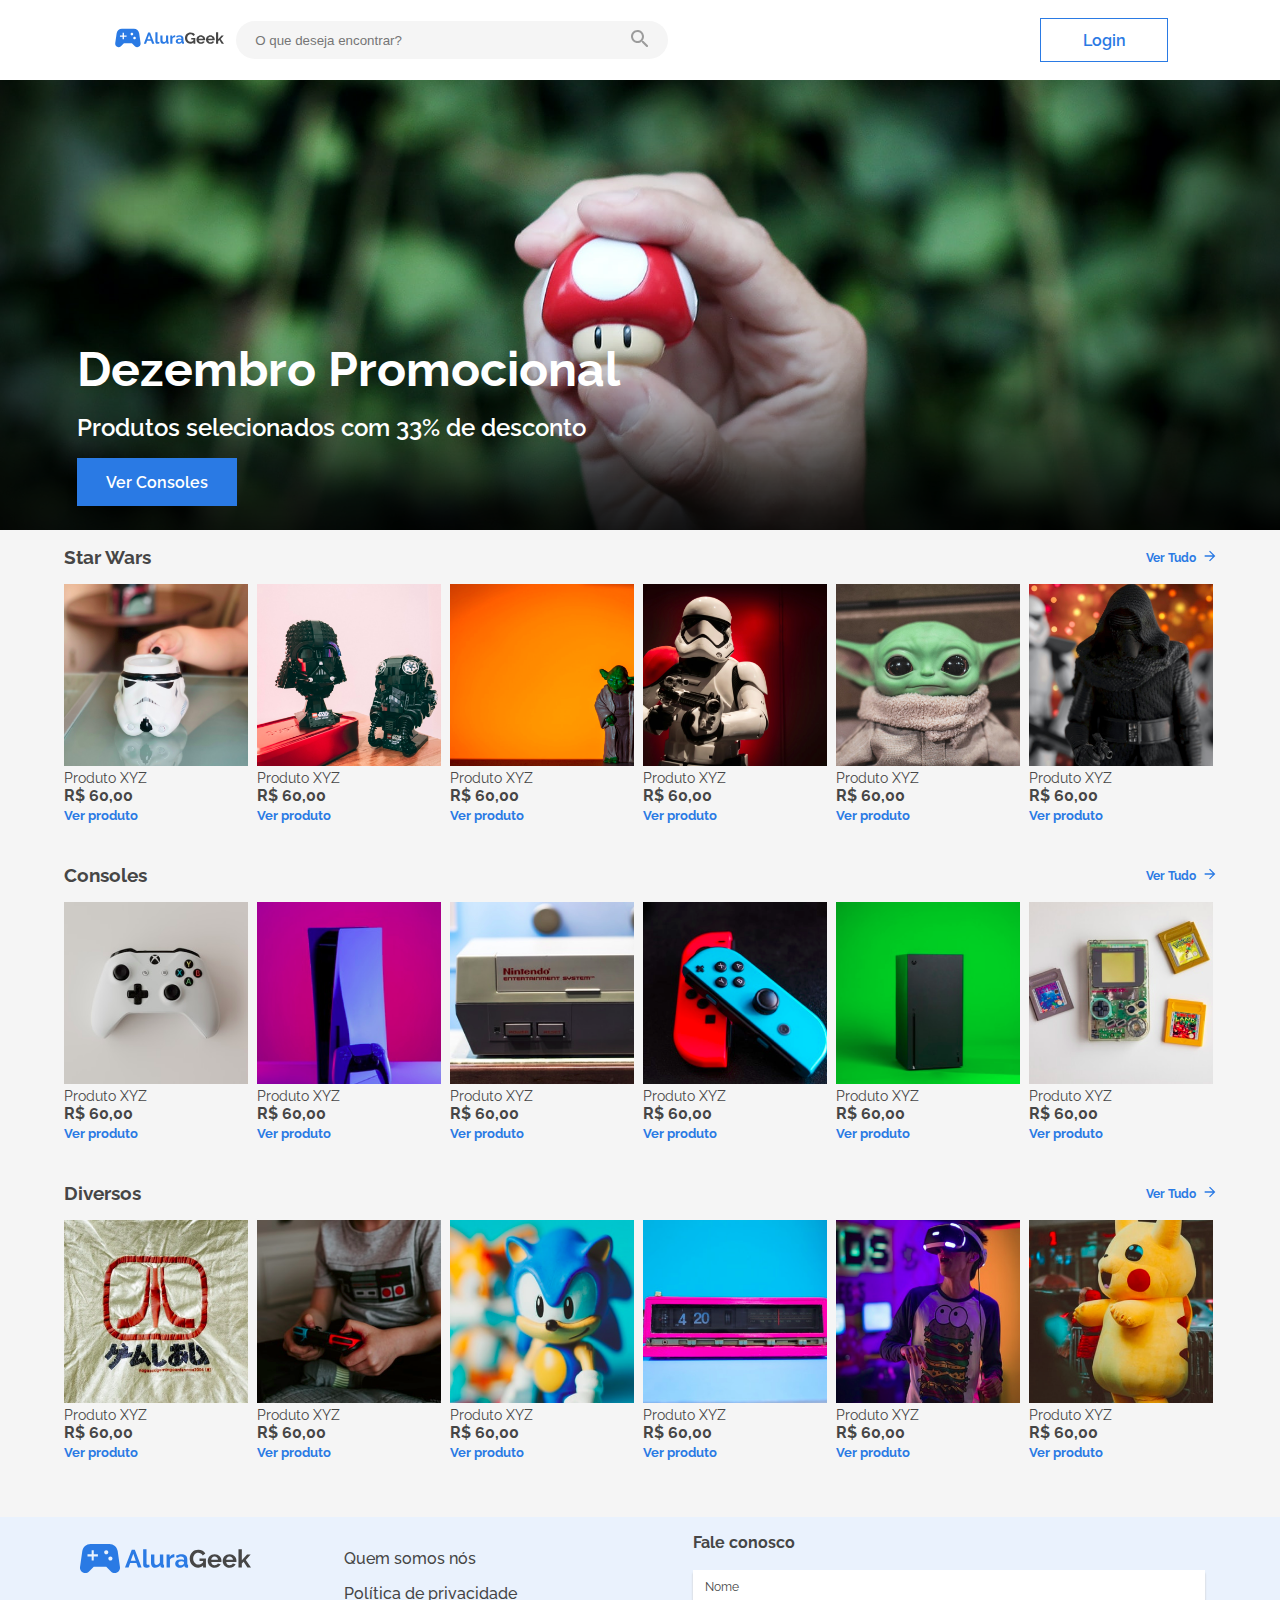
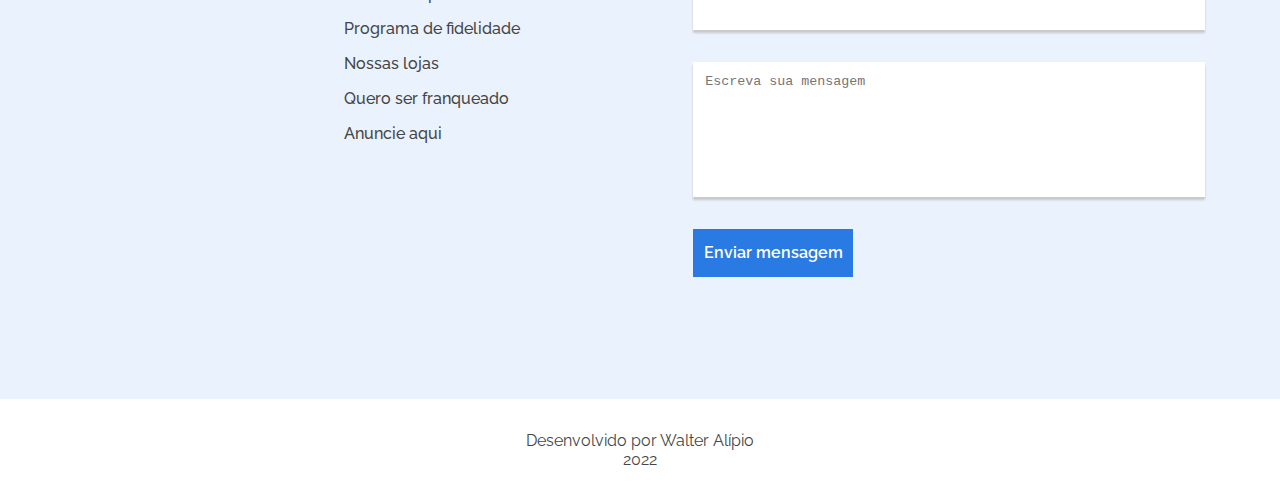
<file: index.html>
<!DOCTYPE html>
<html lang="pt-br">

<head>
  <meta charset="UTF-8">
  <meta http-equiv="X-UA-Compatible" content="IE=edge">
  <meta name="viewport" content="width=device-width, initial-scale=1.0">
  <title> AluraGeek | Home </title>
  <link rel="icon" type="image" href="assets/img/icons/AluraIcon.svg">

  <link rel="preconnect" href="https://fonts.googleapis.com">
  <link rel="preconnect" href="https://fonts.gstatic.com" crossorigin>
  <link href="https://fonts.googleapis.com/css2?family=Raleway:wght@400;700&display=swap" rel="stylesheet">

  <link rel="stylesheet" href="assets/CSS/base.css">
  <link rel="stylesheet" href="assets/CSS/Components/banner.css">

</head>

<body>
  <header class="header">
    <a href="index.html" role=button title="Home">
      <img src="assets/img/icons/Logo-alurageek.svg" alt="Logo AluraGeek" class="header__logo">
    </a>
    <div class="search">
      <input class="header__search" type="search" name="search" id="search-bar" placeholder="O que deseja encontrar?"
        aria-label="Campo de busca de produtos">
      <button class="header__search-button" title="Campo de busca">
        <i class="header__search-icon "></i>
      </button>
    </div>
    <a href="login.html" role=button class="header__button-login button__primary"
      title="Login do administrador">Login</a>
  </header>

  <main>
    <section class="banner">
      <h2 class="banner__title">Dezembro Promocional</h2>
      <p class="banner__texto">Produtos selecionados com 33% de desconto</p>
      <a href="#consoles" class="button__secondary">Ver Consoles</a>
    </section>

    <section class="products">
      <section class="products__section">

        <div class="products__section-name">
          <h3 class="products__section-title">Star Wars</h3>
          <a href="products-description.html" class="products__section-link">Ver Tudo</a>
        </div>

        <div class="products__section-content">

          <article class="product">
            <img src="assets/img/products/img-produtos-starwars/Caneca-average.png"
              alt="Caneca em formato de capacete de Storm Trooper" class="product__img">
            <p class="product__name">Produto XYZ</p>
            <p class="product__value">R$ 60,00</p>
            <a href="products-description.html" class="product__link">Ver produto</a>
          </article>

          <article class="product">
            <img src="assets/img/products/img-produtos-starwars/VaderHead-average.png" alt="Boneco cabeçudo Darth Vader"
              class="product__img">
            <p class="product__name">Produto XYZ</p>
            <p class="product__value">R$ 60,00</p>
            <a href="products-description.html" class="product__link">Ver produto</a>
          </article>

          <article class="product">
            <img src="assets/img/products/img-produtos-starwars/Yoda-average.png" alt="Boneco do mestre Yoda"
              class="product__img">
            <p class="product__name">Produto XYZ</p>
            <p class="product__value">R$ 60,00</p>
            <a href="products-description.html" class="product__link">Ver produto</a>
          </article>

          <article class="product">
            <img src="assets/img/products/img-produtos-starwars/StormTrooper-average.png" alt="Boneco Storm Trooper"
              class="product__img">
            <p class="product__name">Produto XYZ</p>
            <p class="product__value">R$ 60,00</p>
            <a href="products-description.html" class="product__link">Ver produto</a>
          </article>

          <article class="product">
            <img src="assets/img/products/img-produtos-starwars/Grogu-average.png" alt="Boneco baby yoda"
              class="product__img">
            <p class="product__name">Produto XYZ</p>
            <p class="product__value">R$ 60,00</p>
            <a href="products-description.html" class="product__link">Ver produto</a>
          </article>

          <article class="product">
            <img src="assets/img/products/img-produtos-starwars/Kylo-average.png" alt="Boneco Kylo Ren"
              class="product__img">
            <p class="product__name">Produto XYZ</p>
            <p class="product__value">R$ 60,00</p>
            <a href="products-description.html" class="product__link">Ver produto</a>
          </article>

        </div>
      </section>

      <section class="products__section">

        <div class="products__section-name">
          <h3 class="products__section-title" id="consoles">Consoles</h3>
          <a href="" class="products__section-link">Ver Tudo</a>
        </div>

        <div class="products__section-content">

          <article class="product">
            <img src="assets/img/products/img-produtos-consoles/xbox-controller.png" alt="Controle de xbox"
              class="product__img">
            <p class="product__name">Produto XYZ</p>
            <p class="product__value">R$ 60,00</p>
            <a href="products-description.html" class="product__link">Ver produto</a>
          </article>

          <article class="product">
            <img src="assets/img/products/img-produtos-consoles/playstation5.png" alt="Console playstation 5"
              class="product__img">
            <p class="product__name">Produto XYZ</p>
            <p class="product__value">R$ 60,00</p>
            <a href="products-description.html" class="product__link">Ver produto</a>
          </article>

          <article class="product">
            <img src="assets/img/products/img-produtos-consoles/nintendo.png" alt="Console nintendo classico"
              class="product__img">
            <p class="product__name">Produto XYZ</p>
            <p class="product__value">R$ 60,00</p>
            <a href="products-description.html" class="product__link">Ver produto</a>
          </article>

          <article class="product">
            <img src="assets/img/products/img-produtos-consoles/nintendoswitch.png" alt="Console nintendo switch"
              class="product__img">
            <p class="product__name">Produto XYZ</p>
            <p class="product__value">R$ 60,00</p>
            <a href="products-description.html" class="product__link">Ver produto</a>
          </article>

          <article class="product">
            <img src="assets/img/products/img-produtos-consoles/xbox.png" alt="Console xbox" class="product__img">
            <p class="product__name">Produto XYZ</p>
            <p class="product__value">R$ 60,00</p>
            <a href="products-description.html" class="product__link">Ver produto</a>
          </article>

          <article class="product">
            <img src="assets/img/products/img-produtos-consoles/gameboy.png"
              alt="Console gameboy classico aberto mostrando as partes internas" class="product__img">
            <p class="product__name">Produto XYZ</p>
            <p class="product__value">R$ 60,00</p>
            <a href="products-description.html" class="product__link">Ver produto</a>
          </article>

        </div>
      </section>

      <section class="products__section">

        <div class="products__section-name">
          <h3 class="products__section-title">Diversos</h3>
          <a href="" class="products__section-link">Ver Tudo</a>
        </div>

        <div class="products__section-content">

          <article class="product">
            <img src="assets/img/products/img-produtos-diversos/atari.png" alt="Pano amassado com logo da atari"
              class="product__img">
            <p class="product__name">Produto XYZ</p>
            <p class="product__value">R$ 60,00</p>
            <a href="products-description.html" class="product__link">Ver produto</a>
          </article>

          <article class="product">
            <img src="assets/img/products/img-produtos-diversos/playingswitch.png"
              alt="Pessoa jogando um nintendo switch" class="product__img">
            <p class="product__name">Produto XYZ</p>
            <p class="product__value">R$ 60,00</p>
            <a href="products-description.html" class="product__link">Ver produto</a>
          </article>

          <article class="product">
            <img src="assets/img/products/img-produtos-diversos/sonic.png" alt="Boneco do sonic" class="product__img">
            <p class="product__name">Produto XYZ</p>
            <p class="product__value">R$ 60,00</p>
            <a href="products-description.html" class="product__link">Ver produto</a>
          </article>

          <article class="product">
            <img src="assets/img/products/img-produtos-diversos/clockradio.png" alt="Rádio relógio"
              class="product__img">
            <p class="product__name">Produto XYZ</p>
            <p class="product__value">R$ 60,00</p>
            <a href="products-description.html" class="product__link">Ver produto</a>
          </article>

          <article class="product">
            <img src="assets/img/products/img-produtos-diversos/playingVR.png" alt="Pessoa jogando VR"
              class="product__img">
            <p class="product__name">Produto XYZ</p>
            <p class="product__value">R$ 60,00</p>
            <a href="products-description.html" class="product__link">Ver produto</a>
          </article>

          <article class="product">
            <img src="assets/img/products/img-produtos-diversos/pikachu.png" alt="Fantasia de pikachu"
              class="product__img">
            <p class="product__name">Produto XYZ</p>
            <p class="product__value">R$ 60,00</p>
            <a href="products-description.html" class="product__link">Ver produto</a>
          </article>

        </div>
      </section>

    </section>

  </main>

  <footer class="footer" data-footer="footer">
  </footer>
  <script src="JS/Controller/Controller.js" type="module"></script>

</body>

</html>
</file>
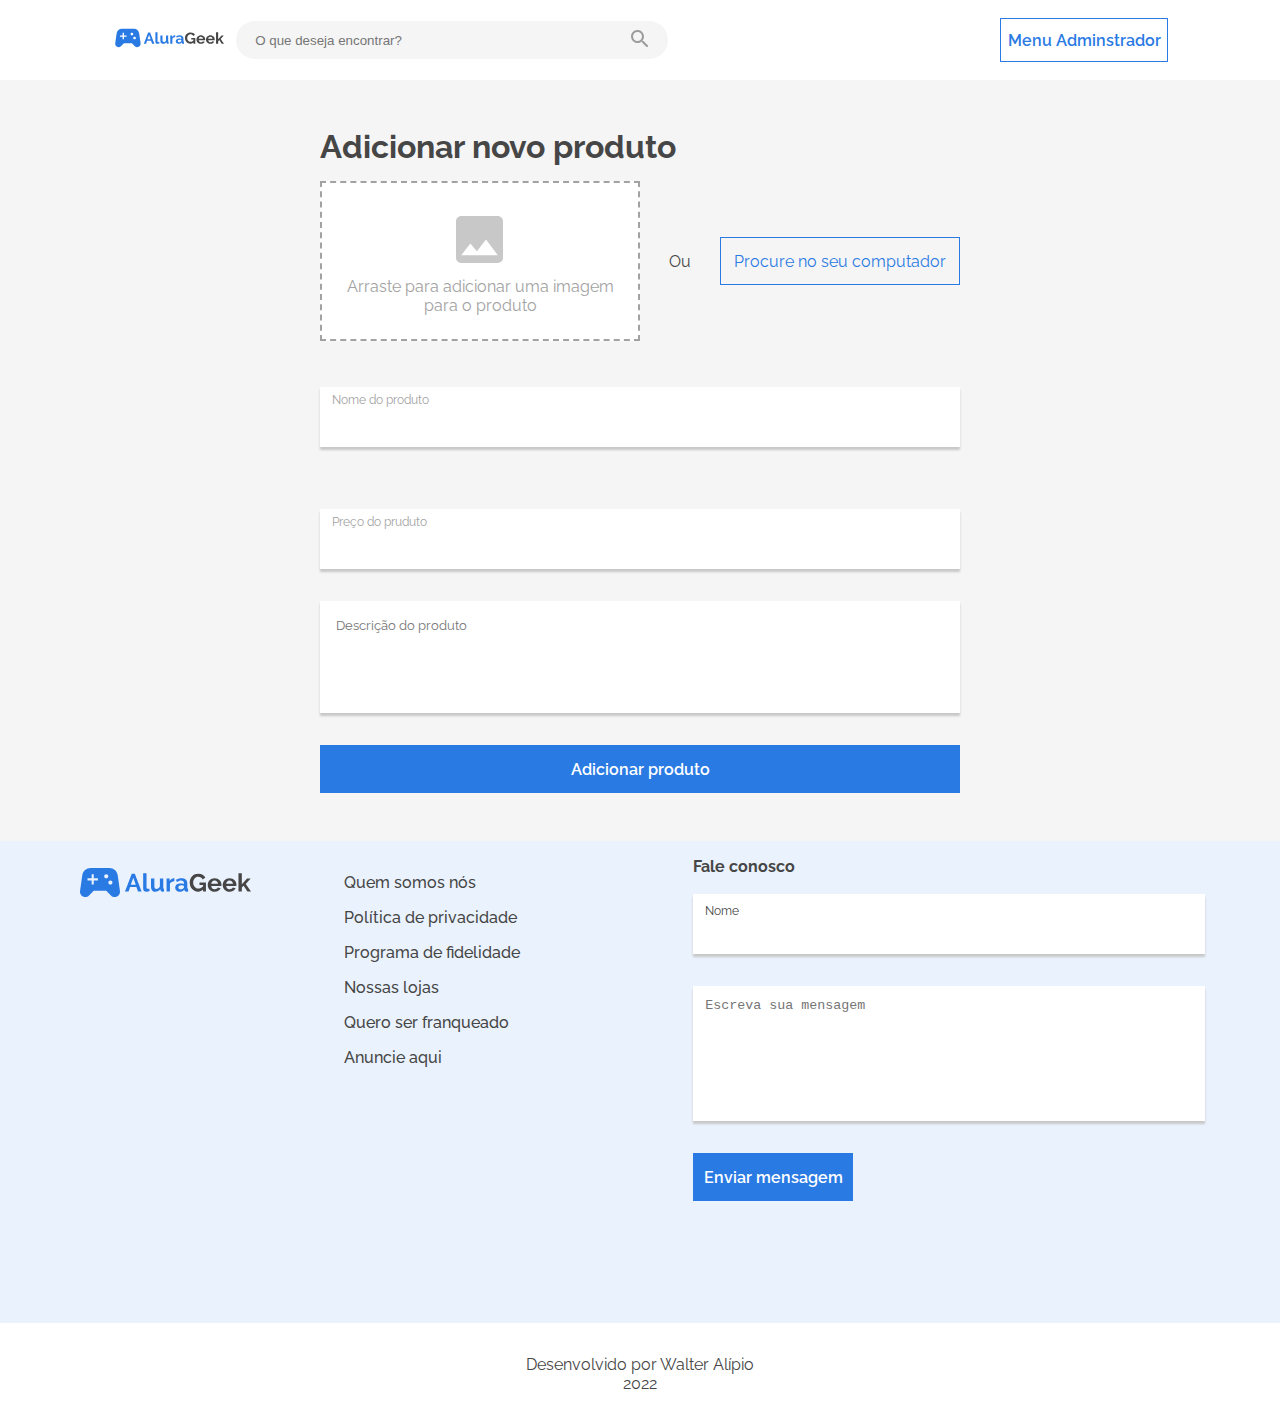
<file: addNewProduct.html>
<!DOCTYPE html>
<html lang="pt-br">

<head>
    <meta charset="UTF-8">
    <meta http-equiv="X-UA-Compatible" content="IE=edge">
    <meta name="viewport" content="width=device-width, initial-scale=1.0">
    <title> AluraGeek | Novo produto </title>
    <link rel="icon" type="image" href="assets/img/icons/AluraIcon.svg">

    <link rel="preconnect" href="https://fonts.googleapis.com">
    <link rel="preconnect" href="https://fonts.gstatic.com" crossorigin>
    <link href="https://fonts.googleapis.com/css2?family=Raleway:wght@400;700&display=swap" rel="stylesheet">

    <link rel="stylesheet" href="assets/CSS/base.css">
    <link rel="stylesheet" href="assets/CSS/new-products.css">

</head>

<body>
    <header class="header">
        <a href="index.html" role=button title="Home">
            <img src="assets/img/icons/Logo-alurageek.svg" alt="Logo AluraGeek" class="header__logo">
        </a>
        <div class="search">
            <input class="header__search" type="search" name="search" id="search-bar"
                placeholder="O que deseja encontrar?" aria-label="Campo de busca de produtos">
            <button class="header__search-button" title="Campo de busca">
                <i class="header__search-icon "></i>
            </button>
        </div>
        <a href="#" role=button class="button__primary button__adminstrator" title="Adminstrador">Menu Adminstrador</a>
    </header>

    <main>
        <form action="" class="new-product">
            <h2>Adicionar novo produto</h2>
            <div class="new-product__chose-file">
                <div class="new-product__drop-area">
                </div>
                <span>Ou</span>

                <label for="file" class="new-product__addfile"></label>
                <input type="file" accept="image/*" name="file" id="file">
            </div>
            <label for="product-name" class="new-product__label">Nome do produto</label>
            <input type="text" class="input-text" id="product-name" maxlength="20" required data-input="productName">
            <span class="input-message-error" data-error="productName"></span>

            <label for="product-value" class="new-product__label">Preço do pruduto</label>
            <input type="text" class="input-text" id="product-value" required data-input="value">
            <span class="input-message-error" data-error="value"></span>

            <label for="description" class="hide">Descrição do pruduto</label>
            <textarea name="description" id="description" cols="30" rows="10" class="new-product__text-area"
                placeholder="Descrição do produto" maxlength="150" required data-input="description"></textarea>
            <span class="input-message-error" data-error="description"></span>

            <button class="button__secondary button__add" data-send="addProduct">Adicionar produto</button>
        </form>
    </main>

    <footer class="footer" data-footer="footer">
    </footer>
    <script src="JS/Controller/Controller.js" type="module"></script>
    <!--  https://github.com/codermarcos/simple-mask-money   -->
    <script
        src="https://github.com/codermarcos/simple-mask-money/releases/download/v3.0.0/simple-mask-money.js"></script>

</body>

</html>
</file>
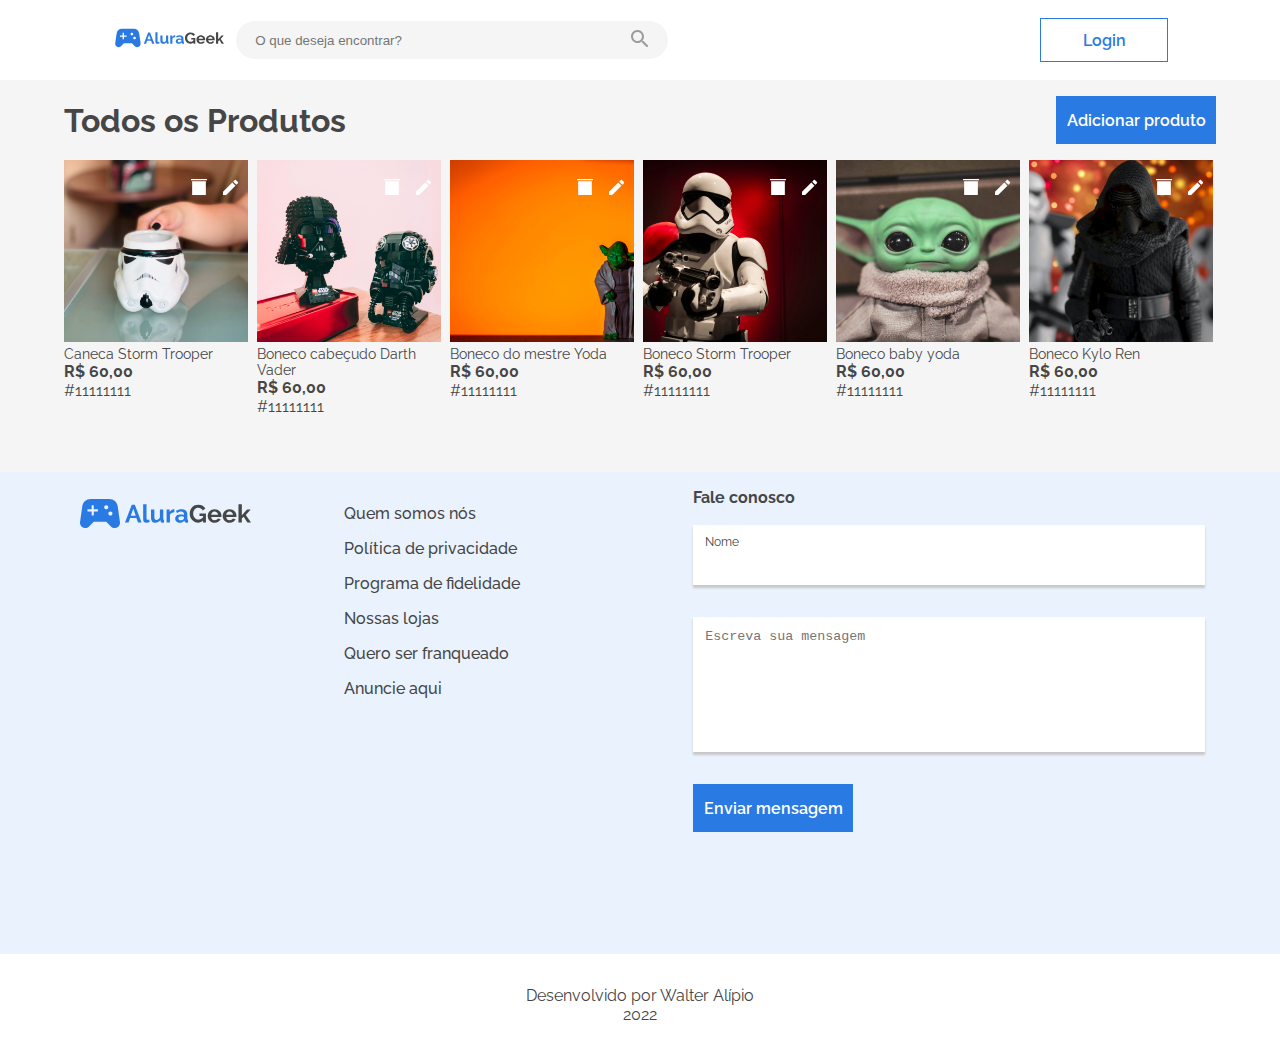
<file: all-products.html>
<!DOCTYPE html>
<html lang="pt-br">

<head>
    <meta charset="UTF-8">
    <meta http-equiv="X-UA-Compatible" content="IE=edge">
    <meta name="viewport" content="width=device-width, initial-scale=1.0">
    <title>AluraGeek | Todos os produto</title>
    <link rel="icon" type="image" href="assets/img/icons/AluraIcon.svg">

    <link rel="preconnect" href="https://fonts.googleapis.com">
    <link rel="preconnect" href="https://fonts.gstatic.com" crossorigin>
    <link href="https://fonts.googleapis.com/css2?family=Raleway:wght@400;700&display=swap" rel="stylesheet">

    <link rel="stylesheet" href="assets/CSS/base.css">
    <link rel="stylesheet" href="assets/CSS/all-products.css">


</head>

<body>
    <header class="header">
        <a href="index.html" role=button title="Home">
            <img src="assets/img/icons/Logo-alurageek.svg" alt="Logo AluraGeek" class="header__logo">
        </a>
        <div class="search">
            <input class="header__search" type="search" name="search" id="search-bar"
                placeholder="O que deseja encontrar?" aria-label="Campo de busca de produtos">
            <button class="header__search-button" title="Campo de busca">
                <i class="header__search-icon "></i>
            </button>
        </div>
        <a href="login.html" role=button class="header__button-login button__primary"
            title="Login do administrador">Login</a>
    </header>

    <main class="products__allproducts">

        <section class="products__section">

            <div class="products__section-name">
                <h3 class="products__section-title products__allproducts-title">Todos os Produtos</h3>
                <a href="" class="button__secondary">Adicionar produto</a>
            </div>

            <div class="products__section-content">

                <article class="product-full">
                    <div class="product-full__buttons">
                        <button title="Delete" class="product__button-delete"></button>
                        <button title="Editar" class="product__button-edit"></i></button>
                    </div>
                    <img src="assets/img/products/img-produtos-starwars/Caneca-average.png"
                        alt="Caneca em formato de capacete de Storm Trooper" class="product__img">

                    <p class="product__name">Caneca Storm Trooper</p>
                    <p class="product__value">R$ 60,00</p>
                    <span>#11111111</span>

                </article>

                <article class="product-full">
                    <div class="product-full__buttons">
                        <button title="Delete" class="product__button-delete"></button>
                        <button title="Editar" class="product__button-edit"></i></button>
                    </div>
                    <img src="assets/img/products/img-produtos-starwars/VaderHead-average.png"
                        alt="Boneco cabeçudo Darth Vader" class="product__img">
                    <p class="product__name">Boneco cabeçudo Darth Vader</p>
                    <p class="product__value">R$ 60,00</p>
                    <span>#11111111</span>
                </article>

                <article class="product-full">
                    <div class="product-full__buttons">
                        <button title="Delete" class="product__button-delete"></button>
                        <button title="Editar" class="product__button-edit"></i></button>
                    </div>
                    <img src="assets/img/products/img-produtos-starwars/Yoda-average.png" alt="Boneco do mestre Yoda"
                        class="product__img">
                    <p class="product__name">Boneco do mestre Yoda</p>
                    <p class="product__value">R$ 60,00</p>
                    <span>#11111111</span>
                </article>

                <article class="product-full">
                    <div class="product-full__buttons">
                        <button title="Delete" class="product__button-delete"></button>
                        <button title="Editar" class="product__button-edit"></i></button>
                    </div>
                    <img src="assets/img/products/img-produtos-starwars/StormTrooper-average.png"
                        alt="Boneco Storm Trooper" class="product__img">
                    <p class="product__name">Boneco Storm Trooper</p>
                    <p class="product__value">R$ 60,00</p>
                    <span>#11111111</span>
                </article>

                <article class="product-full">
                    <div class="product-full__buttons">
                        <button title="Delete" class="product__button-delete"></button>
                        <button title="Editar" class="product__button-edit"></i></button>
                    </div>
                    <img src="assets/img/products/img-produtos-starwars/Grogu-average.png" alt="Boneco baby yoda"
                        class="product__img">
                    <p class="product__name">Boneco baby yoda</p>
                    <p class="product__value">R$ 60,00</p>
                    <span>#11111111</span>
                </article>

                <article class="product-full">
                    <div class="product-full__buttons">
                        <button title="Delete" class="product__button-delete"></button>
                        <button title="Editar" class="product__button-edit"></i></button>
                    </div>
                    <img src="assets/img/products/img-produtos-starwars/Kylo-average.png" alt="Boneco Kylo Ren"
                        class="product__img">
                    <p class="product__name">Boneco Kylo Ren</p>
                    <p class="product__value">R$ 60,00</p>
                    <span>#11111111</span>
                </article>

            </div>
        </section>

    </main>



    <footer class="footer" data-footer="footer">
    </footer>
    <script src="JS/Controller/Controller.js" type="module"></script>
</body>

</html>
</file>
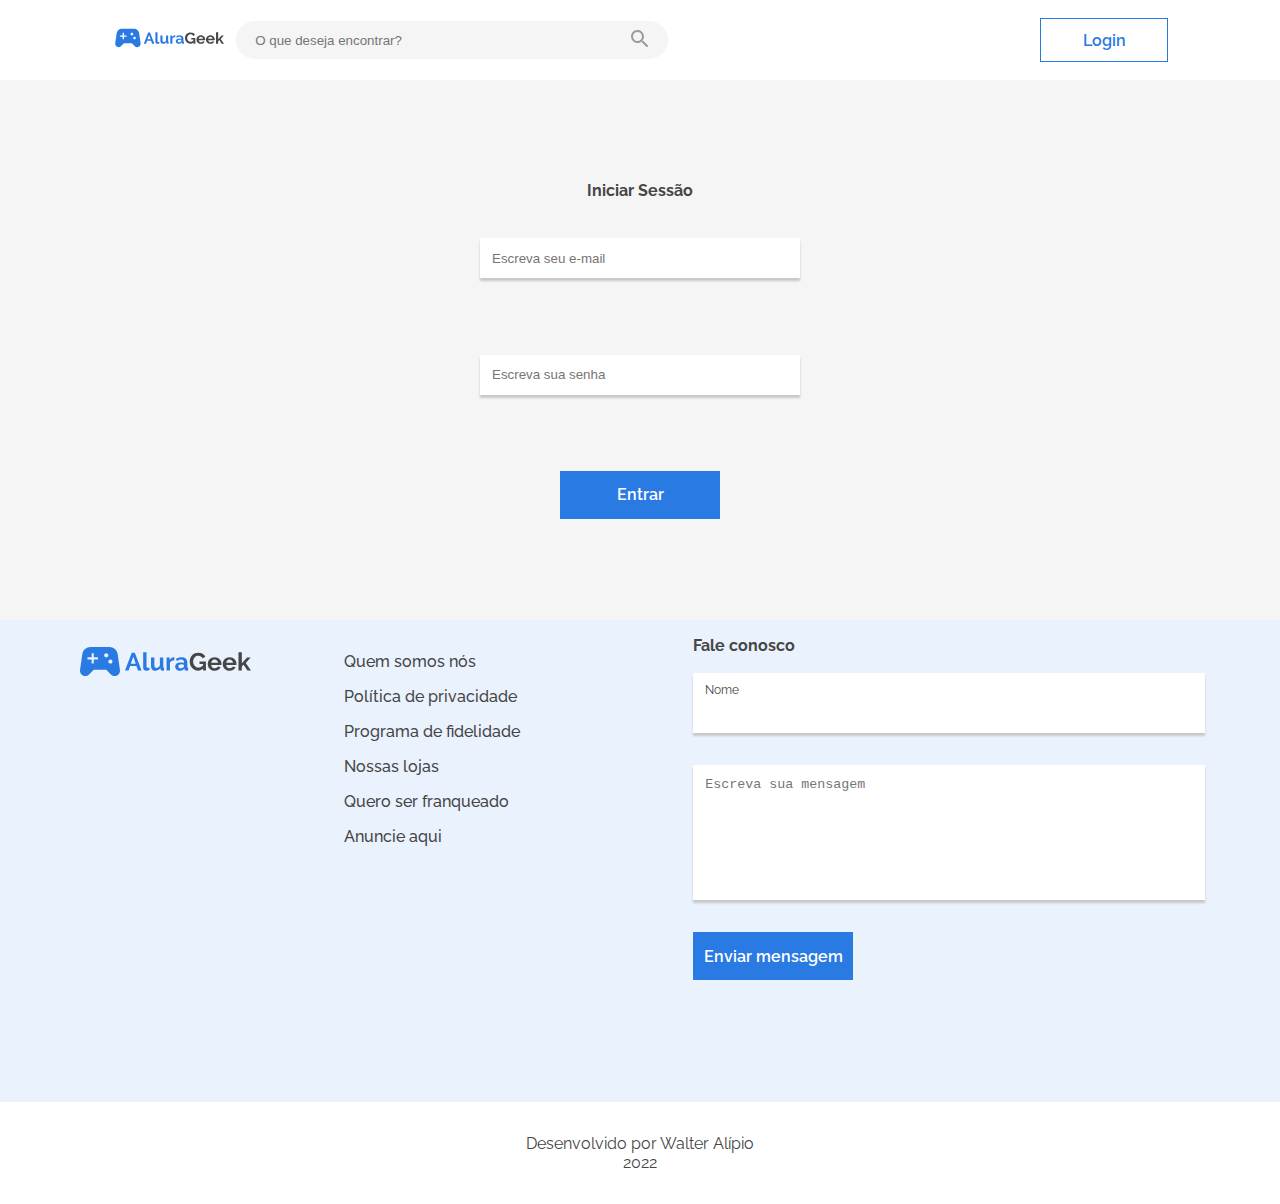
<file: login.html>
<!DOCTYPE html>
<html lang="pt-br">

<head>
    <meta charset="UTF-8">
    <meta http-equiv="X-UA-Compatible" content="IE=edge">
    <meta name="viewport" content="width=device-width, initial-scale=1.0">
    <title> AluraGeek | Login </title>
    <link rel="icon" type="image" href="assets/img/icons/AluraIcon.svg">

    <link rel="preconnect" href="https://fonts.googleapis.com">
    <link rel="preconnect" href="https://fonts.gstatic.com" crossorigin>
    <link href="https://fonts.googleapis.com/css2?family=Raleway:wght@400;700&display=swap" rel="stylesheet">

    <link rel="stylesheet" href="assets/CSS/base.css">
    <link rel="stylesheet" href="assets/CSS/login.css">

</head>

<body>
    <header class="header">
        <a href="index.html" role=button title="Home">
            <img src="assets/img/icons/Logo-alurageek.svg" alt="Logo AluraGeek" class="header__logo">
        </a>
        <div class="search">
            <input class="header__search" type="search" name="search" id="search-bar"
                placeholder="O que deseja encontrar?" aria-label="Campo de busca de produtos">
            <button class="header__search-button" title="Campo de busca">
                <i class="header__search-icon "></i>
            </button>
        </div>
        <a href="login.html" role=button class="header__button-login button__primary"
            title="Login do administrador">Login</a>
    </header>

    <main class="main">

        <form action="" class="login">
            <h2 class="subtitle login__title">Iniciar Sessão</h2>
            <label for="email" class="hide">Escreva seu e-mail</label>
            <input type="email" name="e-mail" id="email" placeholder="Escreva seu e-mail"
                class="input-text login__input" required pattern="^\w+([\.-]?\w+)*@\w+([\.-]?\w+)*(\.\w{2,3})+$"
                data-input="email">
            <!-- Regex de validação do site w3 resource-->
            <span class="input-message-error" data-error="email"></span>

            <label for="password" class="hide">Escreva sua senha</label>
            <input type="password" name="senha" id="password" placeholder="Escreva sua senha"
                class="input-text login__input" required data-input="password">
            <span class="input-message-error" data-error="password"></span>
            <button class="button__secondary" data-send="login">Entrar</button>
        </form>

    </main>

    <footer class="footer" data-footer="footer">
    </footer>

    <script src="JS/Controller/Controller.js" type="module"></script>
    <script src="JS/Controller/LoginController.js" type="module"></script>
</body>

</html>
</file>
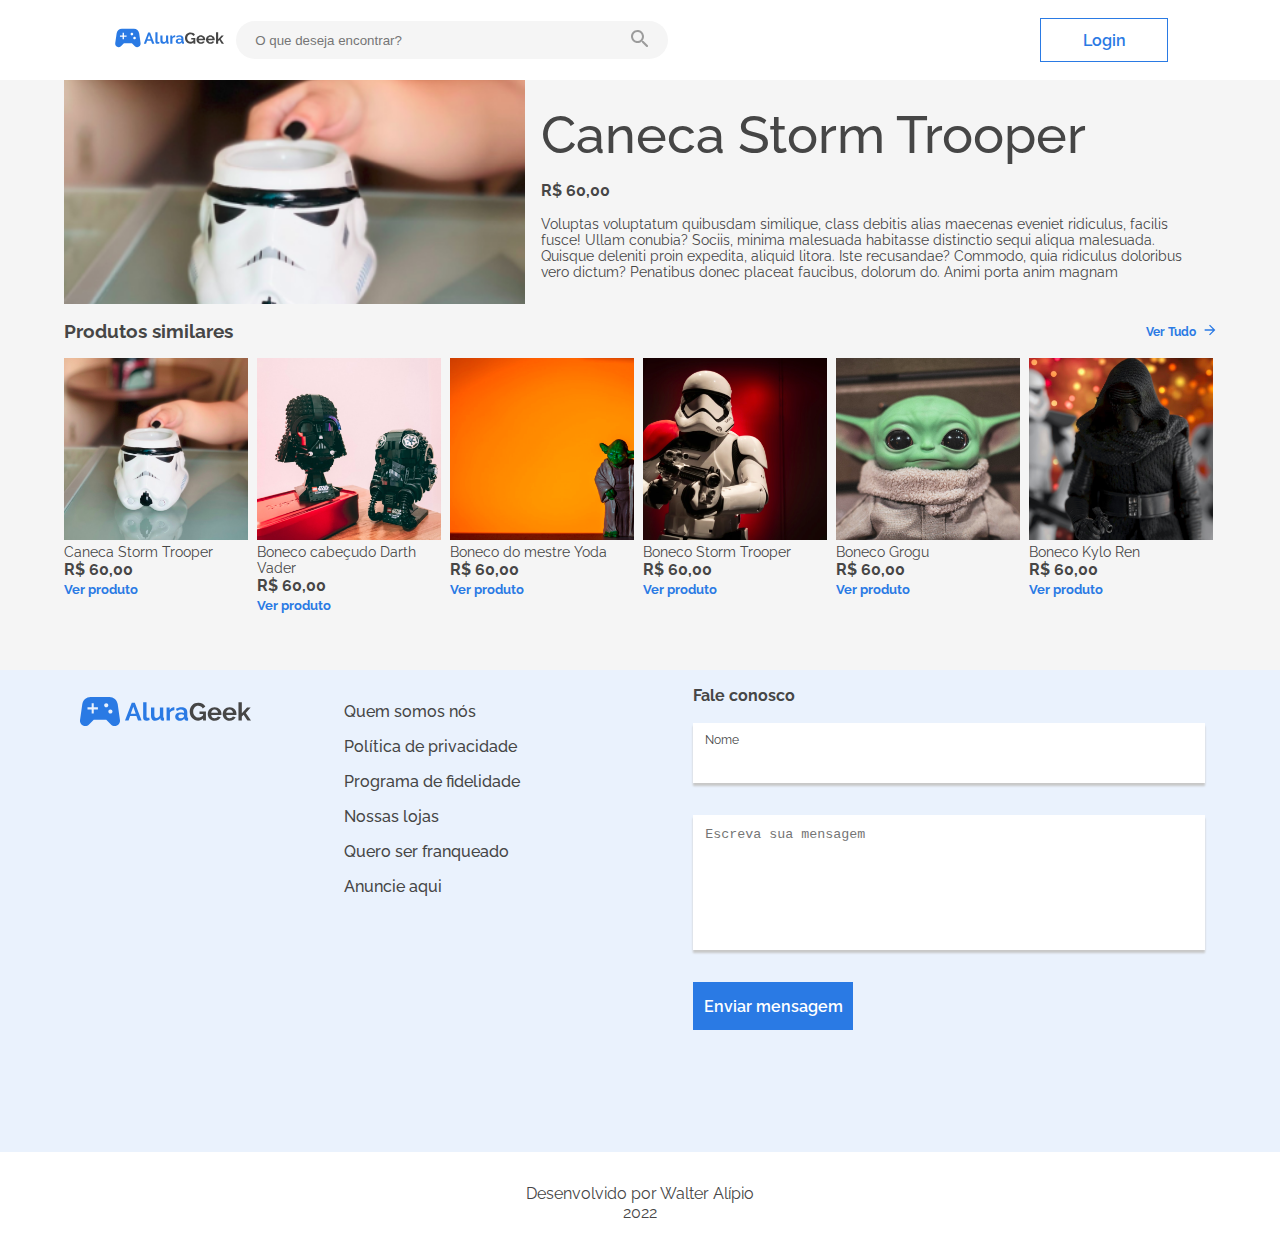
<file: products-description.html>
<!DOCTYPE html>
<html lang="pt-br">

<head>
    <meta charset="UTF-8">
    <meta http-equiv="X-UA-Compatible" content="IE=edge">
    <meta name="viewport" content="width=device-width, initial-scale=1.0">
    <title> AluraGeek | Descrição do produto </title>
    <link rel="icon" type="image" href="assets/img/icons/AluraIcon.svg">

    <link rel="preconnect" href="https://fonts.googleapis.com">
    <link rel="preconnect" href="https://fonts.gstatic.com" crossorigin>
    <link href="https://fonts.googleapis.com/css2?family=Raleway:wght@400;700&display=swap" rel="stylesheet">

    <link rel="stylesheet" href="assets/CSS/base.css">

</head>

<body>
    <header class="header">
        <a href="index.html" role=button title="Home">
            <img src="assets/img/icons/Logo-alurageek.svg" alt="Logo AluraGeek" class="header__logo">
        </a>
        <div class="search">
            <input class="header__search" type="search" name="search" id="search-bar"
                placeholder="O que deseja encontrar?" aria-label="Campo de busca de produtos">
            <button class="header__search-button" title="Campo de busca">
                <i class="header__search-icon "></i>
            </button>
        </div>
        <a href="login.html" role=button class="header__button-login button__primary"
            title="Login do administrador">Login</a>
    </header>

    <main>

        <article class="products__highlights">
            <div class="products__highlight-img">

                <img src="assets/img/products/img-produtos-starwars/Caneca-average.png"
                    alt="Caneca em formato de capacete de Storm Trooper" class="product__img-heighlight">
            </div>
            <section class="products__highlights-description">
                <span class="product__name-highlights">Caneca Storm Trooper</span>
                <span class="product__value">R$ 60,00</span>
                <p class="product__description">Voluptas voluptatum quibusdam similique, class debitis alias maecenas
                    eveniet ridiculus, facilis fusce! Ullam conubia? Sociis, minima malesuada habitasse distinctio sequi
                    aliqua malesuada. Quisque deleniti proin expedita, aliquid litora. Iste recusandae? Commodo, quia
                    ridiculus doloribus vero dictum? Penatibus donec placeat faucibus, dolorum do. Animi porta anim
                    magnam</p>
            </section>
        </article>

        <section class="products">
            <section class="products__section">

                <div class="products__section-name">
                    <h3 class="products__section-title">Produtos similares</h3>
                    <a href="#" class="products__section-link">Ver Tudo</a>
                </div>

                <div class="products__section-content">

                    <article class="product">
                        <img src="assets/img/products/img-produtos-starwars/Caneca-average.png"
                            alt="Caneca em formato de capacete de Storm Trooper" class="product__img">
                        <p class="product__name">Caneca Storm Trooper</p>
                        <p class="product__value">R$ 60,00</p>
                        <a href="#" class="product__link">Ver produto</a>
                    </article>

                    <article class="product">
                        <img src="assets/img/products/img-produtos-starwars/VaderHead-average.png"
                            alt="Boneco cabeçudo Darth Vader" class="product__img">
                        <p class="product__name">Boneco cabeçudo Darth Vader</p>
                        <p class="product__value">R$ 60,00</p>
                        <a href="#" class="product__link">Ver produto</a>
                    </article>

                    <article class="product">
                        <img src="assets/img/products/img-produtos-starwars/Yoda-average.png"
                            alt="Boneco do mestre Yoda" class="product__img">
                        <p class="product__name">Boneco do mestre Yoda</p>
                        <p class="product__value">R$ 60,00</p>
                        <a href="#" class="product__link">Ver produto</a>
                    </article>

                    <article class="product">
                        <img src="assets/img/products/img-produtos-starwars/StormTrooper-average.png"
                            alt="Boneco Storm Trooper" class="product__img">
                        <p class="product__name">Boneco Storm Trooper</p>
                        <p class="product__value">R$ 60,00</p>
                        <a href="#" class="product__link">Ver produto</a>
                    </article>

                    <article class="product">
                        <img src="assets/img/products/img-produtos-starwars/Grogu-average.png" alt="Boneco baby yoda"
                            class="product__img">
                        <p class="product__name">Boneco Grogu</p>
                        <p class="product__value">R$ 60,00</p>
                        <a href="#" class="product__link">Ver produto</a>
                    </article>

                    <article class="product">
                        <img src="assets/img/products/img-produtos-starwars/Kylo-average.png" alt="Boneco Kylo Ren"
                            class="product__img">
                        <p class="product__name">Boneco Kylo Ren</p>
                        <p class="product__value">R$ 60,00</p>
                        <a href="#" class="product__link">Ver produto</a>
                    </article>

                </div>
            </section>

        </section>

    </main>

    <footer class="footer" data-footer="footer">
    </footer>
    <script src="JS/Controller/Controller.js" type="module"></script>
</body>

</html>
</file>
<file: assets/CSS/Components/banner.css>
.banner{
    height: 50vh;
    
    color: #fff;

    background-image: url('../../img/img-banner/banner.jpg');
    background-repeat: no-repeat;
    background-size: cover;
    background-position: center;

    display: flex;
    flex-direction: column;
    align-items: flex-start;
    justify-content: flex-end;

    padding: 1.5rem;
    gap: .75rem;

    box-shadow: inset 0px -80px 9rem #000;
}
.banner__title{
    font-weight: 700;
}
.banner__texto{
    font-size: .65rem;
    font-weight: 600;
}

@media screen and (min-width:768px) {
    .banner{
        padding-left: 5vw;
        gap: 1rem;
    }
    .banner__title{
        font-size: 3rem;
    }
    .banner__texto{
        font-size: 1.5rem;
    }
}
@media screen and (min-width:1024px){
    .banner{
        padding-left: 6vw;
    }
}
</file>
<file: assets/CSS/new-products.css>
.new-product {
    display: flex;
    flex-direction: column;

    gap: 1rem;

    padding: 2rem 1.25rem;
    margin: 0 auto;
}

.new-product__drop-area,
span {
    display: none;
}

input[type="file"] {
    display: none;
}

.new-product__addfile {
    display: flex;
    align-items: flex-end;
    justify-content: center;

    height: 8.5rem;
    width: 100%;

    background: #fff url("../img/icons/plus.svg") no-repeat center 40%;
    background-size: 7%;

    border: 2px dashed var(--black-fifty);
    color: var(--black-fifty);
    font-family: var(--font);
    cursor: pointer;
    padding-bottom: 1rem;
}
.new-product__addfile:hover {
    background-color: var(--blue-fifty);
}
.new-product__addfile::after {
    content: "Adicionar uma imagem para o produto";
}

.new-product__label {
    font-size: 0.75rem;
    color: var(--black-fifty);
    left: 0.75rem;
    position: relative;
    top: 2.25rem;
}
.new-product__text-area {
    width: 100%;

    max-height: 7rem;
    resize: none;

    font-family: var(--font);
    box-shadow: 0 3px 2px #c8c8c8;

    padding: 1rem;
}
.button__add {
    width: 100%;
}

@media screen and (min-width: 768px) {
    .new-product__chose-file {
        display: flex;
        align-items: center;
        gap: 1rem;
    }
    .new-product__drop-area,
    span {
        display: block;
    }

    .new-product__drop-area {
        display: flex;
        align-items: flex-end;
        justify-content: center;

        height: 10rem;
        width: 17rem;

        background: #fff url("../img/icons/empty.svg") no-repeat center 30%;
        background-size: 15%;

        border: 2px dashed var(--black-fifty);
        color: var(--black-fifty);
        font-family: var(--font);
        cursor: pointer;
        padding: 1.5rem 1rem;
        text-align: center;
    }
    .new-product__drop-area::after {
        content: "Arraste para adicionar uma imagem para o produto";
    }

    .new-product__addfile {
        align-items: center;

        height: 3rem;
        width: 12rem;

        background-color: transparent;
        background-image: none;

        border: 1px solid var(--blue-hundred);

        color: var(--blue-hundred);
        font-weight: 400;
        font-size: 1rem;
        padding: 0;
    }
    .new-product__addfile:hover {
        background-color: #fff;
    }

    .new-product__addfile::after {
        content: "Procure no seu tablet";
    }
}

@media screen and (min-width: 1024px) {
    .new-product {
        max-width: 40rem;
        padding: 3rem 0;
    }
    .new-product h2 {
        font-weight: 700;
        font-size: 2rem;
    }
    .new-product__chose-file {
        justify-content: space-between;
    }
    .new-product__drop-area {
        width: 20rem;
    }

    .new-product__addfile {
        width: 15rem;
    }
    .new-product__addfile::after {
        content: "Procure no seu computador";
    }
}
</file>
<file: assets/CSS/all-products.css>
.products__allproducts{
    padding: 1rem;
}

@media screen and (min-width:1024px) {
    .products__allproducts-title{
        font-size: 2rem;
    }
}
</file>
<file: assets/CSS/login.css>
.login{
    width: 70vw;
    height: 40vh;

    text-align: center;

    display: flex;
    flex-direction: column;
    justify-content: space-around;
    align-items: center;
    gap: 1rem;
}
.login__input{
    height: 2.5rem;
}
@media screen and (min-width:768px) {
    .login{
        max-width: 20rem;
    }
}
</file>
<file: assets/CSS/base.css>
@import url('_reset.css');
@import url('_variables.css');
@import url('Components/header.css');
@import url('Components/footer.css');
@import url('Components/button.css');
@import url('Components/input.css');
@import url('Components/products.css');

body{
    font-family: var(--font);
    color: var(--black-hundred);
}

main{

    background-color: var(--black-five);
}
.main{
    height: 60vh;

    display: flex;
    justify-content: center;
    align-items: center;
}

.subtitle{
    font-size: 1rem;
}
.hide{
    height: 1px;
    overflow: hidden;
    margin: -1px;
    position: absolute;
    width: 1px;
}
</file>
